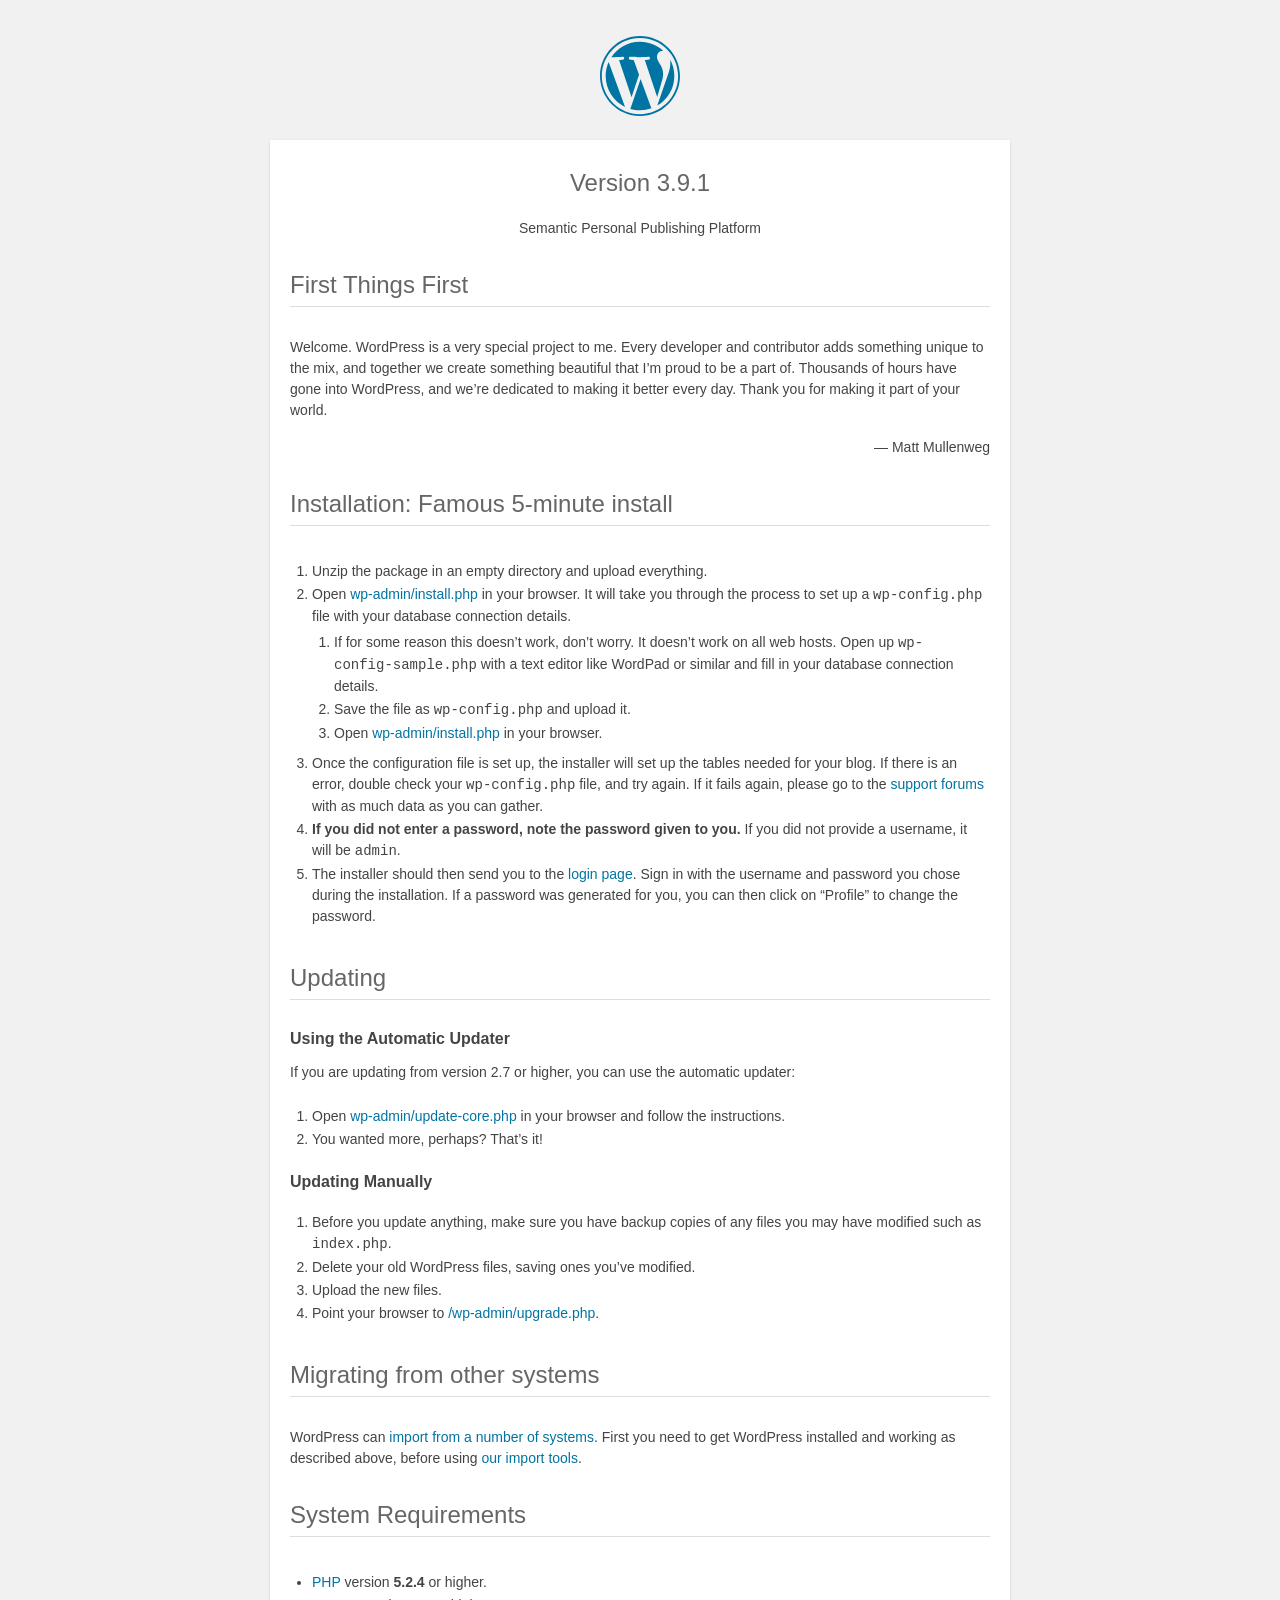
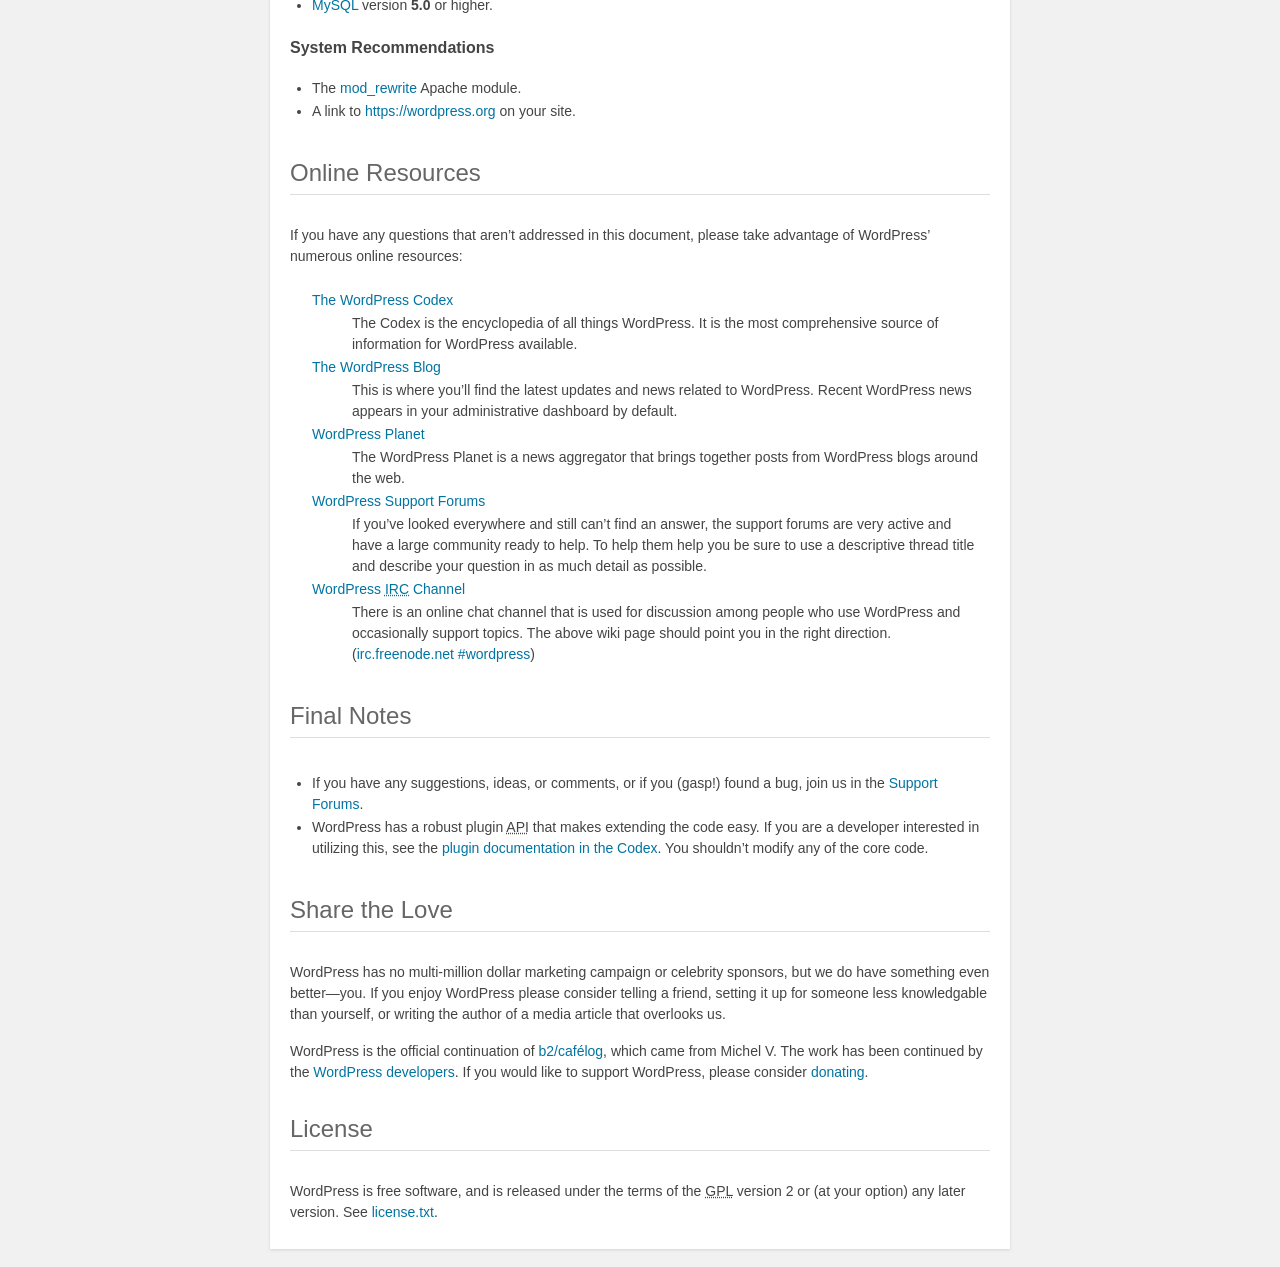
<file: readme.html>
<!DOCTYPE html>
<html>
<head>
	<meta name="viewport" content="width=device-width" />
	<meta http-equiv="Content-Type" content="text/html; charset=utf-8" />
	<title>WordPress &#8250; ReadMe</title>
	<link rel="stylesheet" href="wp-admin/css/install.css?ver=20100228" type="text/css" />
</head>
<body>
<h1 id="logo">
	<a href="https://wordpress.org/"><img alt="WordPress" src="wp-admin/images/wordpress-logo.png" /></a>
	<br /> Version 3.9.1
</h1>
<p style="text-align: center">Semantic Personal Publishing Platform</p>

<h1>First Things First</h1>
<p>Welcome. WordPress is a very special project to me. Every developer and contributor adds something unique to the mix, and together we create something beautiful that I&#8217;m proud to be a part of. Thousands of hours have gone into WordPress, and we&#8217;re dedicated to making it better every day. Thank you for making it part of your world.</p>
<p style="text-align: right">&#8212; Matt Mullenweg</p>

<h1>Installation: Famous 5-minute install</h1>
<ol>
	<li>Unzip the package in an empty directory and upload everything.</li>
	<li>Open <span class="file"><a href="wp-admin/install.php">wp-admin/install.php</a></span> in your browser. It will take you through the process to set up a <code>wp-config.php</code> file with your database connection details.
		<ol>
			<li>If for some reason this doesn&#8217;t work, don&#8217;t worry. It doesn&#8217;t work on all web hosts. Open up <code>wp-config-sample.php</code> with a text editor like WordPad or similar and fill in your database connection details.</li>
			<li>Save the file as <code>wp-config.php</code> and upload it.</li>
			<li>Open <span class="file"><a href="wp-admin/install.php">wp-admin/install.php</a></span> in your browser.</li>
		</ol>
	</li>
	<li>Once the configuration file is set up, the installer will set up the tables needed for your blog. If there is an error, double check your <code>wp-config.php</code> file, and try again. If it fails again, please go to the <a href="https://wordpress.org/support/" title="WordPress support">support forums</a> with as much data as you can gather.</li>
	<li><strong>If you did not enter a password, note the password given to you.</strong> If you did not provide a username, it will be <code>admin</code>.</li>
	<li>The installer should then send you to the <a href="wp-login.php">login page</a>. Sign in with the username and password you chose during the installation. If a password was generated for you, you can then click on &#8220;Profile&#8221; to change the password.</li>
</ol>

<h1>Updating</h1>
<h2>Using the Automatic Updater</h2>
<p>If you are updating from version 2.7 or higher, you can use the automatic updater:</p>
<ol>
	<li>Open <span class="file"><a href="wp-admin/update-core.php">wp-admin/update-core.php</a></span> in your browser and follow the instructions.</li>
	<li>You wanted more, perhaps? That&#8217;s it!</li>
</ol>

<h2>Updating Manually</h2>
<ol>
	<li>Before you update anything, make sure you have backup copies of any files you may have modified such as <code>index.php</code>.</li>
	<li>Delete your old WordPress files, saving ones you&#8217;ve modified.</li>
	<li>Upload the new files.</li>
	<li>Point your browser to <span class="file"><a href="wp-admin/upgrade.php">/wp-admin/upgrade.php</a>.</span></li>
</ol>

<h1>Migrating from other systems</h1>
<p>WordPress can <a href="http://codex.wordpress.org/Importing_Content">import from a number of systems</a>. First you need to get WordPress installed and working as described above, before using <a href="wp-admin/import.php" title="Import to WordPress">our import tools</a>.</p>

<h1>System Requirements</h1>
<ul>
	<li><a href="http://php.net/">PHP</a> version <strong>5.2.4</strong> or higher.</li>
	<li><a href="http://www.mysql.com/">MySQL</a> version <strong>5.0</strong> or higher.</li>
</ul>

<h2>System Recommendations</h2>
<ul>
	<li>The <a href="http://httpd.apache.org/docs/2.2/mod/mod_rewrite.html">mod_rewrite</a> Apache module.</li>
	<li>A link to <a href="https://wordpress.org/">https://wordpress.org</a> on your site.</li>
</ul>

<h1>Online Resources</h1>
<p>If you have any questions that aren&#8217;t addressed in this document, please take advantage of WordPress&#8217; numerous online resources:</p>
<dl>
	<dt><a href="http://codex.wordpress.org/">The WordPress Codex</a></dt>
		<dd>The Codex is the encyclopedia of all things WordPress. It is the most comprehensive source of information for WordPress available.</dd>
	<dt><a href="https://wordpress.org/news/">The WordPress Blog</a></dt>
		<dd>This is where you&#8217;ll find the latest updates and news related to WordPress. Recent WordPress news appears in your administrative dashboard by default.</dd>
	<dt><a href="http://planet.wordpress.org/">WordPress Planet</a></dt>
		<dd>The WordPress Planet is a news aggregator that brings together posts from WordPress blogs around the web.</dd>
	<dt><a href="https://wordpress.org/support/">WordPress Support Forums</a></dt>
		<dd>If you&#8217;ve looked everywhere and still can&#8217;t find an answer, the support forums are very active and have a large community ready to help. To help them help you be sure to use a descriptive thread title and describe your question in as much detail as possible.</dd>
	<dt><a href="http://codex.wordpress.org/IRC">WordPress <abbr title="Internet Relay Chat">IRC</abbr> Channel</a></dt>
		<dd>There is an online chat channel that is used for discussion among people who use WordPress and occasionally support topics. The above wiki page should point you in the right direction. (<a href="irc://irc.freenode.net/wordpress">irc.freenode.net #wordpress</a>)</dd>
</dl>

<h1>Final Notes</h1>
<ul>
	<li>If you have any suggestions, ideas, or comments, or if you (gasp!) found a bug, join us in the <a href="https://wordpress.org/support/">Support Forums</a>.</li>
	<li>WordPress has a robust plugin <abbr title="application programming interface">API</abbr> that makes extending the code easy. If you are a developer interested in utilizing this, see the <a href="http://codex.wordpress.org/Plugin_API" title="WordPress plugin API">plugin documentation in the Codex</a>. You shouldn&#8217;t modify any of the core code.</li>
</ul>

<h1>Share the Love</h1>
<p>WordPress has no multi-million dollar marketing campaign or celebrity sponsors, but we do have something even better&#8212;you. If you enjoy WordPress please consider telling a friend, setting it up for someone less knowledgable than yourself, or writing the author of a media article that overlooks us.</p>

<p>WordPress is the official continuation of <a href="http://cafelog.com/">b2/caf&#233;log</a>, which came from Michel V. The work has been continued by the <a href="https://wordpress.org/about/">WordPress developers</a>. If you would like to support WordPress, please consider <a href="https://wordpress.org/donate/" title="Donate to WordPress">donating</a>.</p>

<h1>License</h1>
<p>WordPress is free software, and is released under the terms of the <abbr title="GNU General Public License">GPL</abbr> version 2 or (at your option) any later version. See <a href="license.txt">license.txt</a>.</p>

</body>
</html>
</file>
<file: wp-admin/css/install.css>
html {
	background: #f1f1f1;
	margin: 0 20px;
}

body {
	background: #fff;
	color: #444;
	font-family: "Open Sans", sans-serif;
	margin: 140px auto 25px;
	padding: 20px 20px 10px 20px;
	max-width: 700px;
	-webkit-font-smoothing: subpixel-antialiased;
	-webkit-box-shadow: 0 1px 3px rgba(0,0,0,0.13);
	box-shadow: 0 1px 3px rgba(0,0,0,0.13);
}

a {
	color: #0074a2;
	text-decoration: none;
}

a:hover {
	color: #2ea2cc;
}

h1 {
	border-bottom: 1px solid #dedede;
	clear: both;
	color: #666;
	font-size: 24px;
	margin: 30px 0;
	padding: 0;
	padding-bottom: 7px;
	font-weight: normal;
}

h2 {
	font-size: 16px;
}

p, li, dd, dt {
	padding-bottom: 2px;
	font-size: 14px;
	line-height: 1.5;
}

code, .code {
	font-family: Consolas, Monaco, monospace;
}

ul, ol, dl {
	padding: 5px 5px 5px 22px;
}

a img {
	border:0
}
abbr {
	border: 0;
	font-variant: normal;
}
#logo {
	margin: 6px 0 14px 0;
	border-bottom: none;
	text-align:center
}
#logo a {
	background-image: url(../images/w-logo-blue.png?ver=20131202);
	background-image: none, url(../images/wordpress-logo.svg?ver=20131107);
	-webkit-background-size: 80px 80px;
	background-size: 80px 80px;
	background-position: center top;
	background-repeat: no-repeat;
	color: #999;
	height: 80px;
	font-size: 20px;
	font-weight: normal;
	line-height: 1.3em;
	margin: -130px auto 25px;
	padding: 0;
	text-decoration: none;
	width: 80px;
	text-indent: -9999px;
	outline: none;
	overflow: hidden;
	display: block;
}
.step {
	margin: 20px 0 15px;
}
.step, th {
	text-align: left;
	padding: 0;
}
.step .button-large {
	font-size: 14px;
}
textarea {
	border: 1px solid #dfdfdf;
	font-family: "Open Sans", sans-serif;
	width: 100%;
	-webkit-box-sizing: border-box;
	-moz-box-sizing: border-box;
	box-sizing: border-box;
}

.form-table {
	border-collapse: collapse;
	margin-top: 1em;
	width: 100%;
}

.form-table td {
	margin-bottom: 9px;
	padding: 10px 20px 10px 0;
	border-bottom: 8px solid #fff;
	font-size: 14px;
	vertical-align: top
}

.form-table th {
	font-size: 14px;
	text-align: left;
	padding: 16px 20px 10px 0;
	width: 140px;
	vertical-align: top;
}

.form-table code {
	line-height: 18px;
	font-size: 14px;
}

.form-table p {
	margin: 4px 0 0 0;
	font-size: 11px;
}

.form-table input {
	line-height: 20px;
	font-size: 15px;
	padding: 3px 5px;
	border: 1px solid #ddd;
	-webkit-box-shadow: inset 0 1px 2px rgba(0,0,0,0.07);
	box-shadow: inset 0 1px 2px rgba(0,0,0,0.07);
}

input,
submit {
	font-family: "Open Sans", sans-serif;
}

.form-table input[type=text],
.form-table input[type=password] {
	width: 206px;
}

.form-table th p {
	font-weight: normal;
}

.form-table.install-success td {
	vertical-align: middle;
	padding: 16px 20px 10px 0;
}

.form-table.install-success td p {
	margin: 0;
	font-size: 14px;
}

.form-table.install-success td code {
	margin: 0;
	font-size: 18px;
}

#error-page {
	margin-top: 50px;
}

#error-page p {
	font-size: 14px;
	line-height: 18px;
	margin: 25px 0 20px;
}

#error-page code, .code {
	font-family: Consolas, Monaco, monospace;
}

#pass-strength-result {
	background-color: #eee;
	border-color: #ddd !important;
	border-style: solid;
	border-width: 1px;
	margin: 5px 5px 5px 0;
	padding: 5px;
	text-align: center;
	width: 200px;
	display: none;
}

#pass-strength-result.bad {
	background-color: #ffb78c;
	border-color: #ff853c !important;
}

#pass-strength-result.good {
	background-color: #ffec8b;
	border-color: #ffcc00 !important;
}

#pass-strength-result.short {
	background-color: #ffa0a0;
	border-color: #f04040 !important;
}

#pass-strength-result.strong {
	background-color: #c3ff88;
	border-color: #8dff1c !important;
}

.message {
	border: 1px solid #c00;
	padding: 0.5em 0.7em;
	margin: 5px 0 15px;
	background-color: #ffebe8;
}

/* @noflip */
#dbname,
#uname,
#pwd,
#dbhost,
#prefix,
#user_login,
#admin_email,
#pass1,
#pass2 {
	direction: ltr;
}


/* localization */
body.rtl,
.rtl textarea,
.rtl input,
.rtl submit {
	font-family: Tahoma, sans-serif;
}

:lang(he-il) body.rtl,
:lang(he-il) .rtl textarea,
:lang(he-il) .rtl input,
:lang(he-il) .rtl submit {
	font-family: Arial, sans-serif;
}

@media only screen and (max-width: 799px) {
	body {
		margin-top: 115px;
	}
	#logo a {
		margin: -125px auto 30px;
	}
}

@media screen and ( max-width: 782px ) {

	.form-table {
		margin-top: 0;
	}

	.form-table th,
	.form-table td {
		display: block;
		width: auto;
		vertical-align: middle;
	}

	.form-table th {
		padding: 20px 0 0;
	}

	.form-table td {
		padding: 5px 0;
		border: 0;
		margin: 0;
	}

	textarea,
	input {
		font-size: 16px;
	}

	.form-table td input[type="text"],
	.form-table td input[type="password"],
	.form-table td select,
	.form-table td textarea,
	.form-table span.description {
		width: 100%;
		font-size: 16px;
		line-height: 1.5;
		padding: 7px 10px;
		display: block;
		max-width: none;
		-webkit-box-sizing: border-box;
		-moz-box-sizing: border-box;
		box-sizing: border-box;
	}

}
</file>
